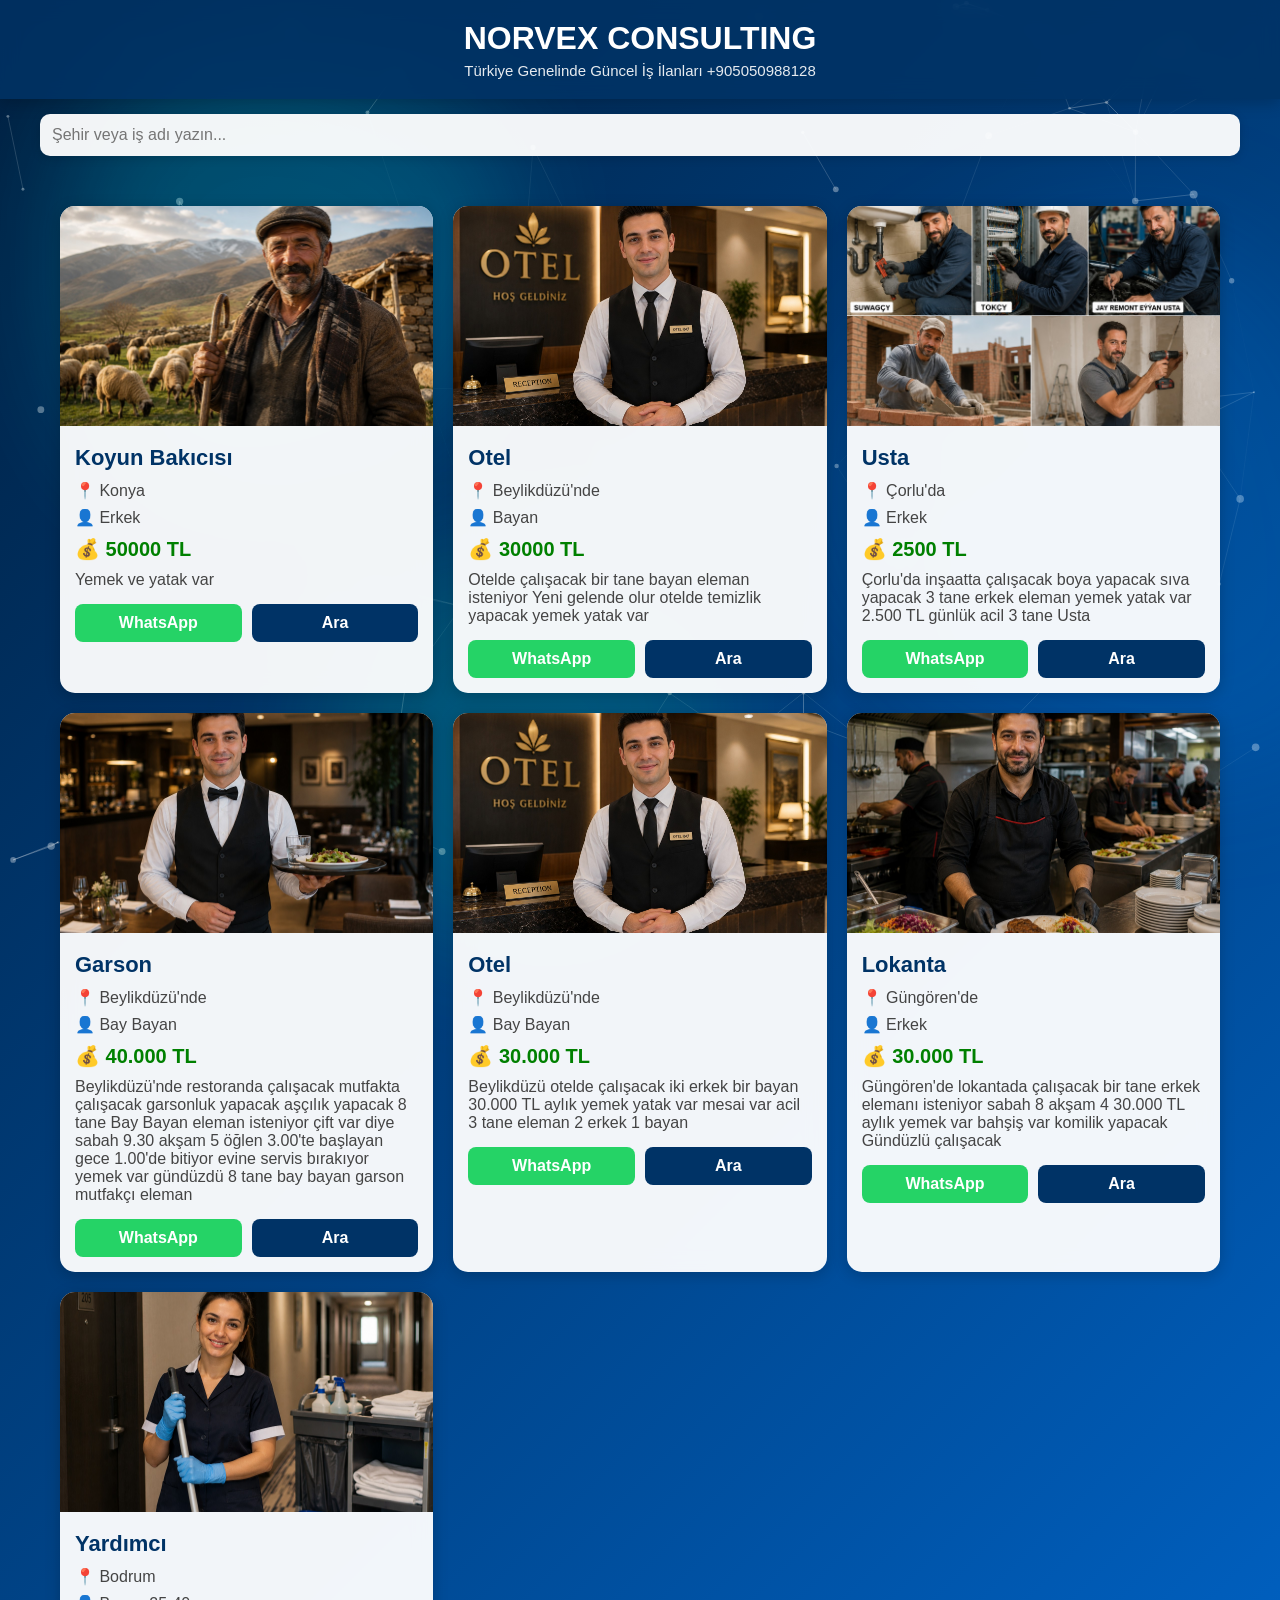
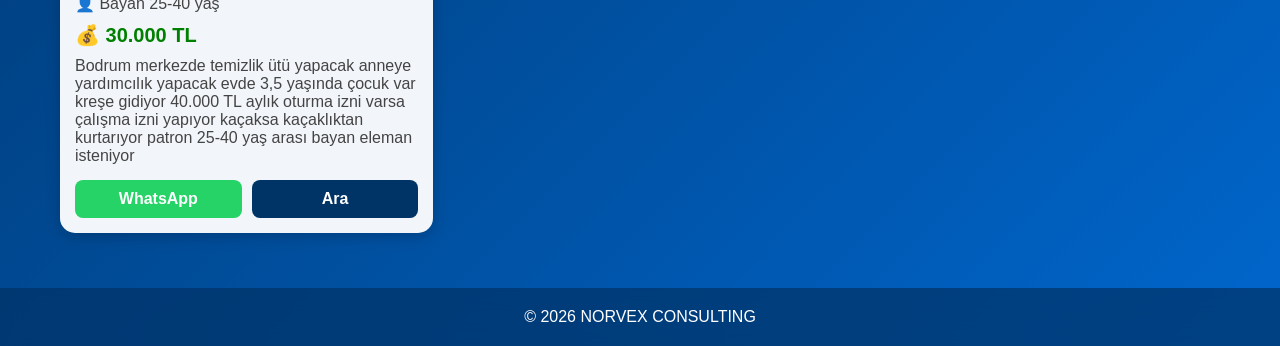
<file: index.html>
<!DOCTYPE html>
<html lang="tr">
<head>

<meta charset="UTF-8">
<meta name="viewport" content="width=device-width, initial-scale=1.0">

<title>NORVEX Consulting - İş İlanları</title>

<link rel="stylesheet" href="style.css">
<link rel="icon" href="images/logo.png">

</head>

<body>

<canvas id="bgCanvas"></canvas>

<div class="blob blob1"></div>
<div class="blob blob2"></div>
<div class="blob blob3"></div>

<header>
    <h1>NORVEX CONSULTING</h1>
    <p>Türkiye Genelinde Güncel İş İlanları  +905050988128</p>
</header>

<section>
    <input type="text" id="searchInput" placeholder="Şehir veya iş adı yazın...">
</section>

<section>
    <div id="jobs-container"></div>
</section>

<footer>
    <p>© 2026 NORVEX CONSULTING</p>
</footer>

<!-- 🔥 JOB DATA (HERE IS IMPORTANT PART) -->
<script>
const jobs = [
  {
    id: 1,
    title: "Koyun Bakıcısı",
    city: "Konya",
    cinsiyet: "Erkek",
    salary: "50000 TL",
    phone: "05050988128",
    phone2: "05550777172",
    whatsapp: "905050988128",
    description: "Yemek ve yatak var",
    image: "images/koyun.jpg"
  },
  {
    id: 2,
    title: "Otel",
    city: "Beylikdüzü'nde",
    cinsiyet: "Bayan",
    salary: "30000 TL",
    phone: "05050988128",
    phone2: "05550777172",
    whatsapp: "905050988128",
    description: "Otelde çalışacak bir tane bayan eleman isteniyor Yeni gelende olur otelde temizlik yapacak yemek yatak var",
    image: "images/otel.jpg"
  },
  {
    id: 3,
    title: "Usta",
    city: "Çorlu'da",
    cinsiyet: "Erkek",
    salary: "2500 TL",
    phone: "05050988128",
    phone2: "05550777172",
    whatsapp: "905050988128",
    description: "Çorlu'da inşaatta çalışacak boya yapacak sıva yapacak 3 tane erkek eleman yemek yatak var 2.500 TL günlük acil 3 tane Usta",
    image: "images/usta.jpg"
  },
  {
    id: 4,
    title: "Garson",
    city: "Beylikdüzü'nde",
    cinsiyet: "Bay Bayan",
    salary: "40.000 TL",
    phone: "05050988128",
    phone2: "05550777172",
    whatsapp: "905050988128",
    description: "Beylikdüzü'nde restoranda çalışacak mutfakta çalışacak garsonluk yapacak aşçılık yapacak 8 tane Bay Bayan eleman isteniyor çift var diye sabah 9.30 akşam 5 öğlen 3.00'te başlayan gece 1.00'de bitiyor evine servis bırakıyor yemek var gündüzdü 8 tane bay bayan garson mutfakçı eleman",
    image: "images/garson.jpg"
  },
  {
    id: 5,
    title: "Otel",
    city: "Beylikdüzü'nde",
    cinsiyet: "Bay Bayan",
    salary: "30.000 TL",
    phone: "05050988128",
    phone2: "05550777172",
    whatsapp: "905050988128",
    description: "Beylikdüzü otelde çalışacak iki erkek bir bayan 30.000 TL aylık yemek yatak var mesai var acil 3 tane eleman 2 erkek 1 bayan",
    image: "images/otel.jpg"
  },
  {
    id: 6,
    title: "Lokanta",
    city: "Güngören'de",
    cinsiyet: "Erkek",
    salary: "30.000 TL",
    phone: "05050988128",
    phone2: "05550777172",
    whatsapp: "905050988128",
    description: "Güngören'de lokantada çalışacak bir tane erkek elemanı isteniyor sabah 8 akşam 4   30.000 TL aylık yemek var bahşiş var komilik yapacak Gündüzlü çalışacak",
    image: "images/Lokanta.jpg"
  },
  {
    id: 7,
    title: "Yardımcı",
    city: "Bodrum",
    cinsiyet: "Bayan 25-40 yaş",
    salary: "30.000 TL",
    phone: "05050988128",
    phone2: "05550777172",
    whatsapp: "905050988128",
    description: "Bodrum merkezde temizlik ütü yapacak anneye yardımcılık yapacak evde 3,5 yaşında çocuk var kreşe gidiyor 40.000 TL aylık oturma izni varsa çalışma izni yapıyor kaçaksa kaçaklıktan kurtarıyor patron 25-40 yaş arası bayan eleman isteniyor",
    image: "images/yardımcı.jpg"
  }
];
</script>

<script src="script.js"></script>

</body>
</html>
</file>
<file: style.css>
*{
margin:0;
padding:0;
box-sizing:border-box;
font-family:Arial,sans-serif;
}

body{
min-height:100vh;
overflow-x:hidden;
background:linear-gradient(
-45deg,
#001f3f,
#003366,
#00509d,
#0066cc,
#001f3f
);
background-size:400% 400%;
animation:livingBackground 15s ease infinite;
position:relative;
}

@keyframes livingBackground{
0%{
background-position:0% 50%;
}
50%{
background-position:100% 50%;
}
100%{
background-position:0% 50%;
}
}

/* Canvas fon */
#bgCanvas{
position:fixed;
top:0;
left:0;
width:100vw;
height:100vh;
pointer-events:none;
z-index:0;
}

/* Janly organizm şekilleri */
.blob{
position:fixed;
pointer-events:none;
z-index:0;
filter:blur(60px);
animation:morph 15s infinite ease-in-out;
}

.blob1{
width:450px;
height:450px;
top:5%;
left:5%;
background:rgba(0,255,255,.18);
border-radius:40% 60% 70% 30% / 40% 40% 60% 50%;
}

.blob2{
width:550px;
height:550px;
top:25%;
right:-100px;
background:rgba(0,140,255,.15);
border-radius:60% 40% 30% 70% / 50% 70% 30% 50%;
animation-duration:20s;
}

.blob3{
width:400px;
height:400px;
bottom:-50px;
left:25%;
background:rgba(0,255,170,.15);
border-radius:30% 70% 40% 60% / 60% 30% 70% 40%;
animation-duration:12s;
}

@keyframes morph{

0%{
transform:translate(0,0) scale(1) rotate(0deg);
border-radius:40% 60% 70% 30% / 40% 40% 60% 50%;
}

25%{
transform:translate(80px,-50px) scale(1.2) rotate(90deg);
border-radius:70% 30% 50% 50% / 30% 60% 40% 70%;
}

50%{
transform:translate(-50px,100px) scale(.9) rotate(180deg);
border-radius:30% 70% 40% 60% / 60% 30% 70% 40%;
}

75%{
transform:translate(120px,50px) scale(1.1) rotate(270deg);
border-radius:60% 40% 30% 70% / 50% 70% 30% 50%;
}

100%{
transform:translate(0,0) scale(1) rotate(360deg);
border-radius:40% 60% 70% 30% / 40% 40% 60% 50%;
}

}

/* Mazmun fondan ýokarda */
header,
section,
footer,
#jobs-container,
.job-card{
position:relative;
z-index:1;
}

header{
background:rgba(0,51,102,.85);
backdrop-filter:blur(10px);
color:#fff;
text-align:center;
padding:20px;
box-shadow:0 4px 15px rgba(0,0,0,.2);
}

header h1{
font-size:32px;
margin-bottom:5px;
}

header p{
font-size:15px;
opacity:.9;
}

section{
padding:15px;
}

#searchInput{
width:100%;
max-width:1200px;
display:block;
margin:auto;
padding:12px;
border-radius:10px;
border:none;
font-size:16px;
outline:none;
background:rgba(255,255,255,.95);
box-shadow:0 2px 10px rgba(0,0,0,.15);
}

#jobs-container{
max-width:1200px;
margin:auto;
display:grid;
grid-template-columns:repeat(auto-fit,minmax(300px,1fr));
gap:20px;
padding:20px;
}

.job-card{
background:rgba(255,255,255,.95);
backdrop-filter:blur(10px);
border-radius:15px;
overflow:hidden;
box-shadow:0 3px 15px rgba(0,0,0,.2);
transition:.3s;
}

.job-card:hover{
transform:translateY(-5px);
box-shadow:0 10px 25px rgba(0,0,0,.3);
}

.job-card img{
width:100%;
height:220px;
object-fit:cover;
}

.job-content{
padding:15px;
}

.job-title{
font-size:22px;
font-weight:bold;
margin-bottom:10px;
color:#003366;
}

.job-info{
margin:8px 0;
color:#444;
}

.salary{
color:green;
font-weight:bold;
font-size:20px;
margin:10px 0;
}

.buttons{
margin-top:15px;
display:flex;
gap:10px;
}

.btn{
flex:1;
text-align:center;
text-decoration:none;
color:white;
padding:10px;
border-radius:8px;
transition:.3s;
font-weight:bold;
}

.btn:hover{
opacity:.9;
transform:scale(1.03);
}

.whatsapp{
background:#25D366;
}

.call{
background:#003366;
}

footer{
text-align:center;
padding:20px;
color:white;
background:rgba(0,51,102,.7);
backdrop-filter:blur(10px);
margin-top:20px;
}

@media(max-width:600px){

header h1{
font-size:24px;
}

.job-card img{
height:180px;
}

.job-title{
font-size:20px;
}

.salary{
font-size:18px;
}

}
</file>
